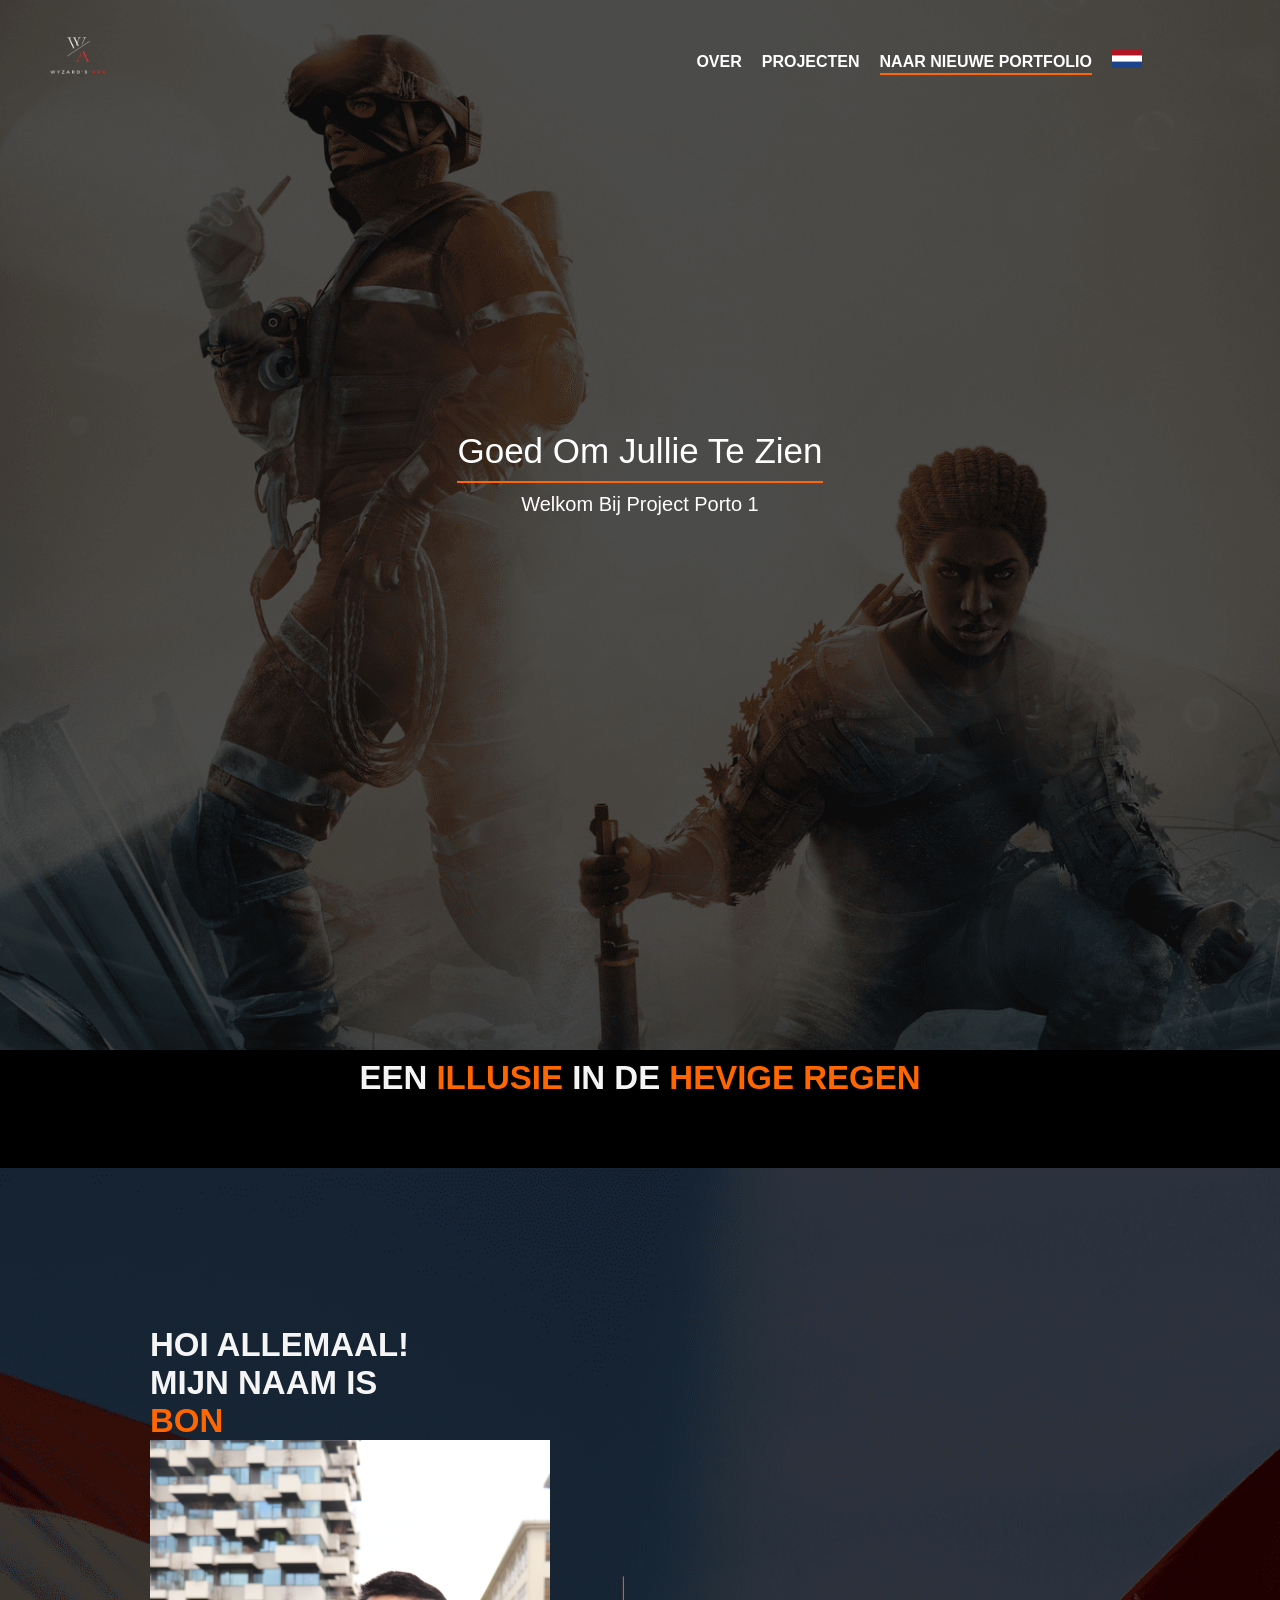
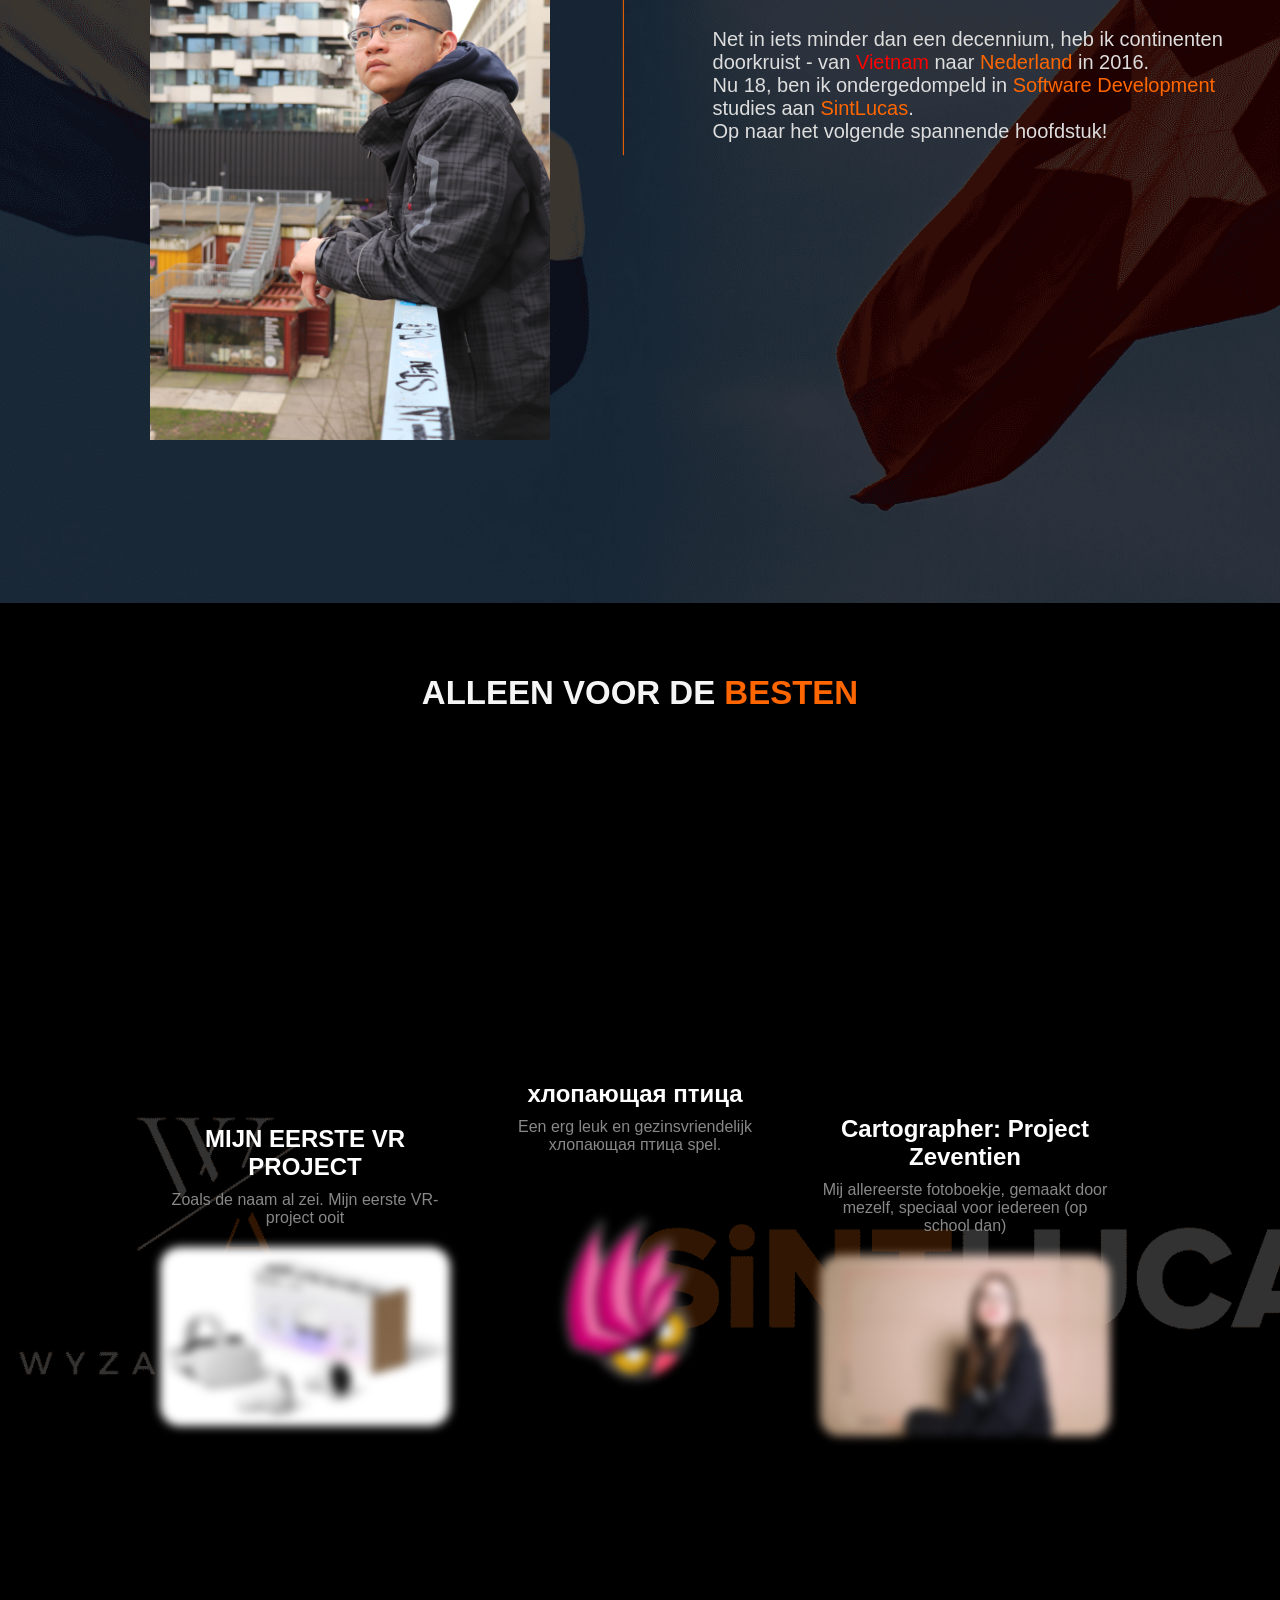
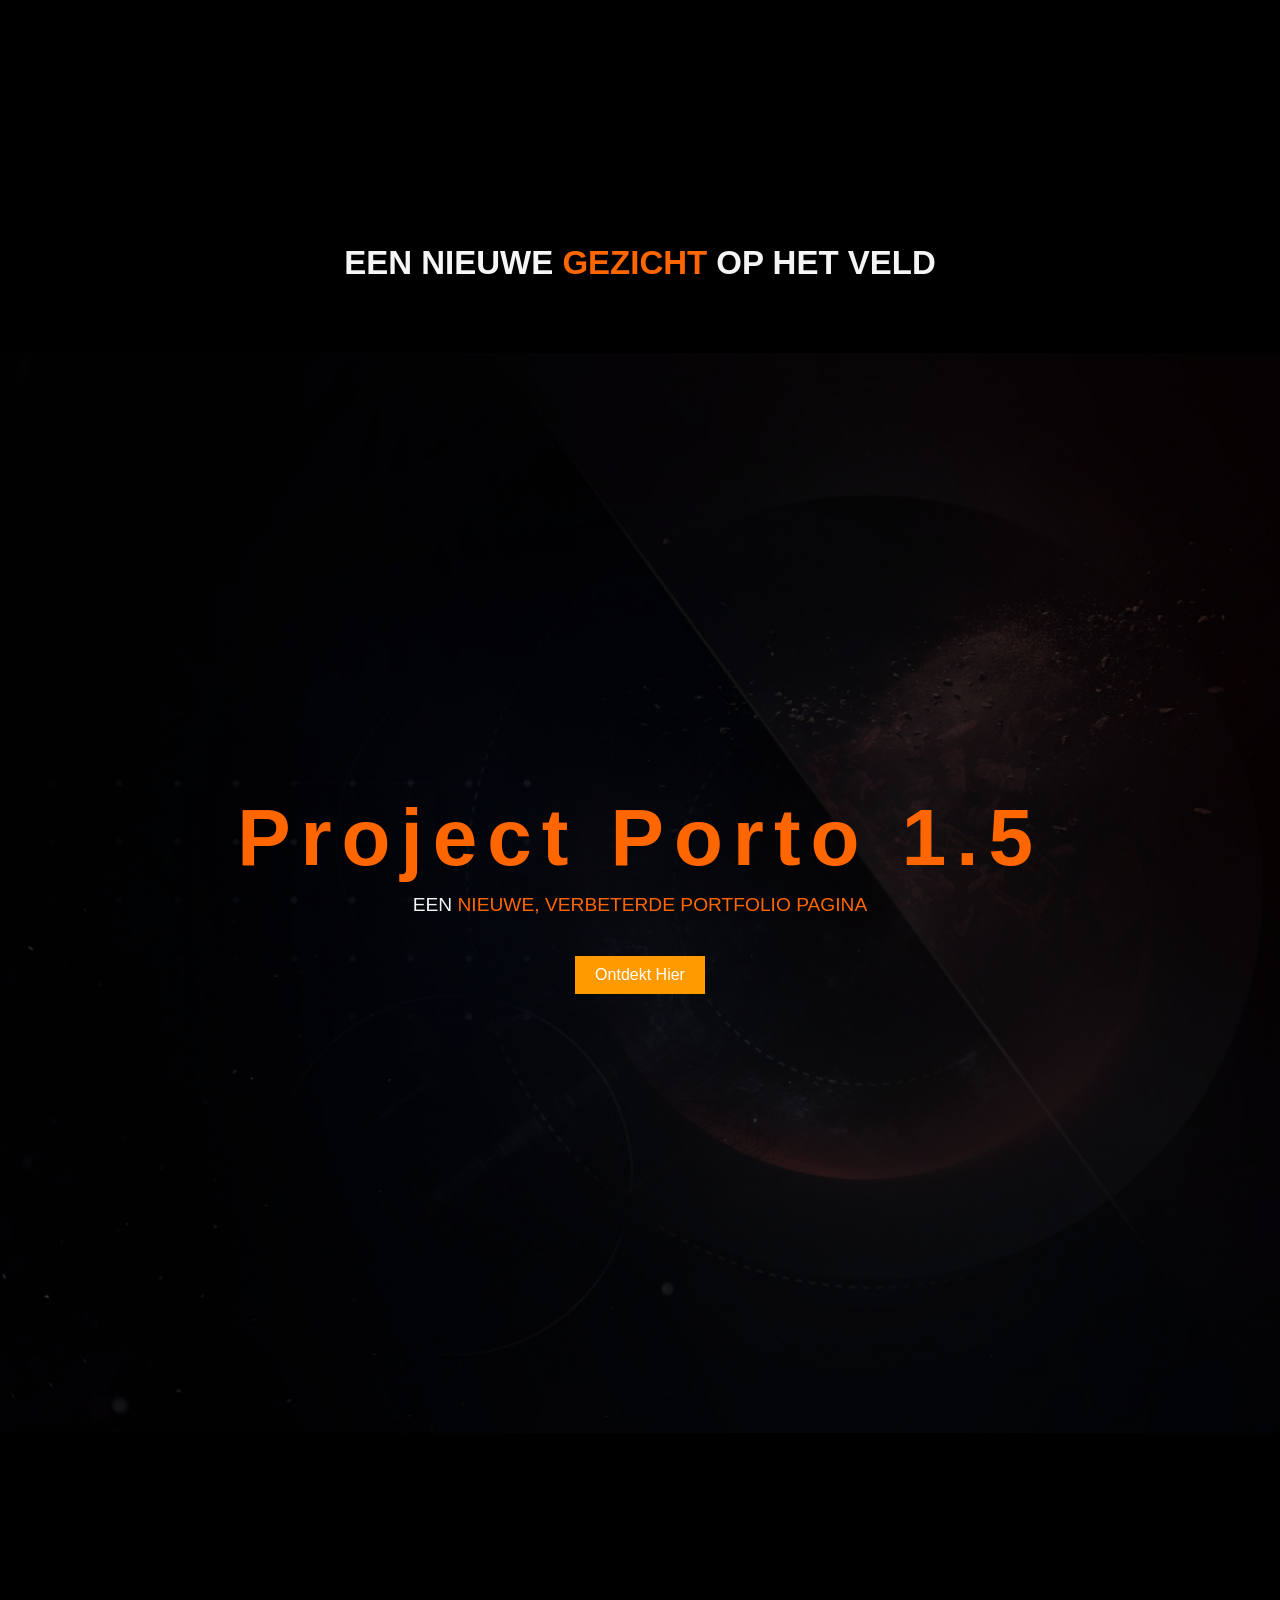
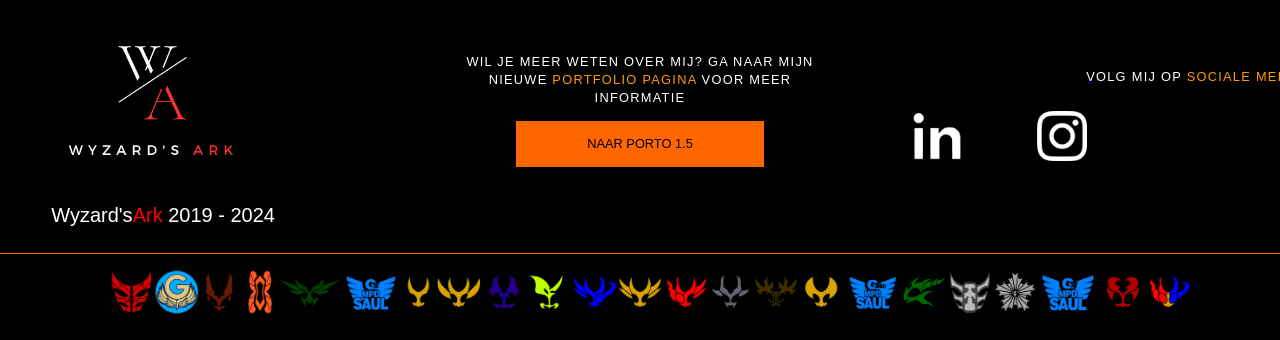
<file: DUTCH/indexNL.html>
<!DOCTYPE html>
<html lang="en">
<head>
    <meta name="viewport" content="width=device-width, initial-scale=1.0">
    <link rel="icon" type="image/x-icon" href="../Img/WA.jpg">
    <meta charset="UTF-8">
    <title>WyzardArk</title>
    <link rel="stylesheet" href="./CSS/styleNL.css">
</head>
<body class="background" onload="typeText()">

    <nav class="navbar">
        <div class="nav">
            <a href="./indexNL.html">
                <img src="../Img/WALogo-removebg-preview.png" class="brand-logo" alt="">
            </a>
            <div class="nav-items">
                <ul class="menu-bar">
                    <li><a href="#Aboutme">Over</a></li>
                    <li><a href="#project-highlight">Projecten</a></li>
                    <li><a href="https://wyzard12.github.io/NEDERLANDS/indexNL.html" class="contact-button">Naar nieuwe portfolio</a></li>
                </ul>

                <div class="language-selector" id="languageSelector">
                    <a href="#" class="language-link" id="nl-link">
                        <div class="flag-icon"></div>
                        <img src="../Img/vlag-nederland.png" alt="">
                    </a>
                    <div class="language-dropdown-content">
                        <a href="../index.html" id="uk-link">
                            <div class="flag-icon uk-flag"></div>
                            English
                        </a>
                        <a href="../VIETNAMESE/indexVN.html" id="vn-link">
                            <div class="flag-icon vn-flag"></div>
                            Tiếng Việt
                        </a>
                    </div>
                </div>

            </div>
        </div>
    </nav>
<!-- hero section -->
<header class="hero-section">
        <p class="sub-heading" style="color: white;" id="typing-text"></p>
</header>

<header class="explore" id="explore">
    <div class="explore-content">
        <h1>EEN <span>ILLUSIE</span> IN DE <span>HEVIGE REGEN</span></h1>
    </div>
</header>


<!-- Add the "fade-in" class to the elements you want to animate -->
    <section class="aboutMe" id="Aboutme">
        <div class="explore-me fade-in">
            <div>
                <h1>HOI ALLEMAAL! MIJN NAAM IS <span>BON</span></h1>
                <img class="myIMG" src="../Img/BonImageCompressed.jpg" alt="">
            </div>
            <div class="line"></div>
            <p><p>Net in iets minder dan een decennium, heb ik continenten doorkruist - van <span id="span-vietnam">Vietnam</span> naar <span>Nederland</span> in 2016. <br> Nu 18, ben ik ondergedompeld in <a id="sd-link" href="https://www.sintlucas.nl/opleiding/software-development/"><span>Software Development</span></a> studies aan <a id="sint-link" href="https://www.sintlucas.nl/"><span class="sint-span">SintLucas</span></a>. <br> Op naar het volgende spannende hoofdstuk!</p>
        </div>
    </section>


<header class="operation" id="operation">
    <div class="operation-content">
        <h1>ALLEEN VOOR DE <span>BESTEN</span></h1>
    </div>
</header>

<section class="projects" id="project-highlight">
    <div class="projects-content fade-in">
        <div class="project">
            <a class="project-links" href="https://www.behance.net/gallery/200778233/My-First-VR-Project?">
            <h2>MIJN EERSTE <span>VR</span> PROJECT</h2>
            <p>Zoals de naam al zei. Mijn eerste VR-project ooit</p>
            <img src="../Img/MetaQuest2.png" alt="Project 1" class="project-image">
            </a>
        </div>

        <div class="project">
            <a class="project-links" href="https://www.behance.net/gallery/182132895/Project-Rigidbirdy-(NL)">
            <h2><span>хлопающая птица</span></h2>
            <p>Een erg leuk en gezinsvriendelijk хлопающая птица spel.</p>
            <img src="../Img/BirdExaid-removebg-preview.png" alt="Project 2" class="project-image">
            </a>
        </div>

        <div class="project">
            <a class="links" href="https://www.behance.net/gallery/194941511/Cartographer-Project-Seventeen">
            <h2><span>Cartographer</span>: Project <span>Zeventien</span></h2>
            <p>Mij allereerste fotoboekje, gemaakt door mezelf, speciaal voor iedereen (op school dan)</p>
            <img src="../Img/Project 17 PNG FINALE28.jpg" alt="Project 3" class="project-image">
            </a>
        </div>

    </div>

</section>

<header class="mirage" id="mirage">
    <div class="mirage-content">
        <h1>EEN NIEUWE <span>GEZICHT</span> OP HET VELD</h1>
    </div>
</header>

    <section class="highlight">
        <div class="highlight-content">
            <h2 class="mirage-text"><span>Project Porto 1.5</span></h2>
            <p>EEN <span>NIEUWE, VERBETERDE PORTFOLIO PAGINA</span></p>
            <a href="https://wyzard12.github.io/NEDERLANDS/indexNL.html"><button class="btn">Ontdekt Hier</button></a>
        </div>
        <img class="SURF-wallpaper">
        <!--<video autoplay muted loop class="background-video" id="background-video">
            <source src="./Video/Day1SURFedited.mp4" type="video/mp4">
            Your browser does not support the video tag :(
        </video>-->
    </section>

<footer class="footer">
    <div class="footermainrow">
        <img class= "footer-logo" src="../Img/WALogo.png" alt="">
        <p class="footer-title">Wyzard's<span>Ark</span> 2019 - 2024</p>
    </div>

    <div class="contact-me">
        <div class="footercaps">Wil je meer weten over mij? Ga naar mijn nieuwe <span>portfolio pagina</span> voor meer informatie</div>
        <a href="https://wyzard12.github.io/NEDERLANDS/indexNL.html" download><button class="question-button">Naar Porto 1.5</button></a>

            <div class="social-media">Volg mij op <span>sociale media</span>
                <a class="instagram" href="https://www.instagram.com/f22_kaiju/" target="_blank">
                    <img src="../Img/instawhite.png" id="instagram" alt="">
                </a>

                <a href="https://www.linkedin.com/in/bon-cao-332283220/" target="_blank">
                    <img src="../Img/whiteLinkedin.png" id="linkedin" alt="">
                </a>
            </div>

    </div>

    <div class="footer-line">
        <div class="footer-cap">
            <img class="footer-banner" src="../Img/AgitoIcon_Compressed.png" alt="">
            <img class="phone-footer-banner" src="../Img/FourthFiveCropped.png" alt="">
        </div>
    </div>

</footer>

</body>
<script src="./JS/scriptNL.js"></script>
</html>
</file>
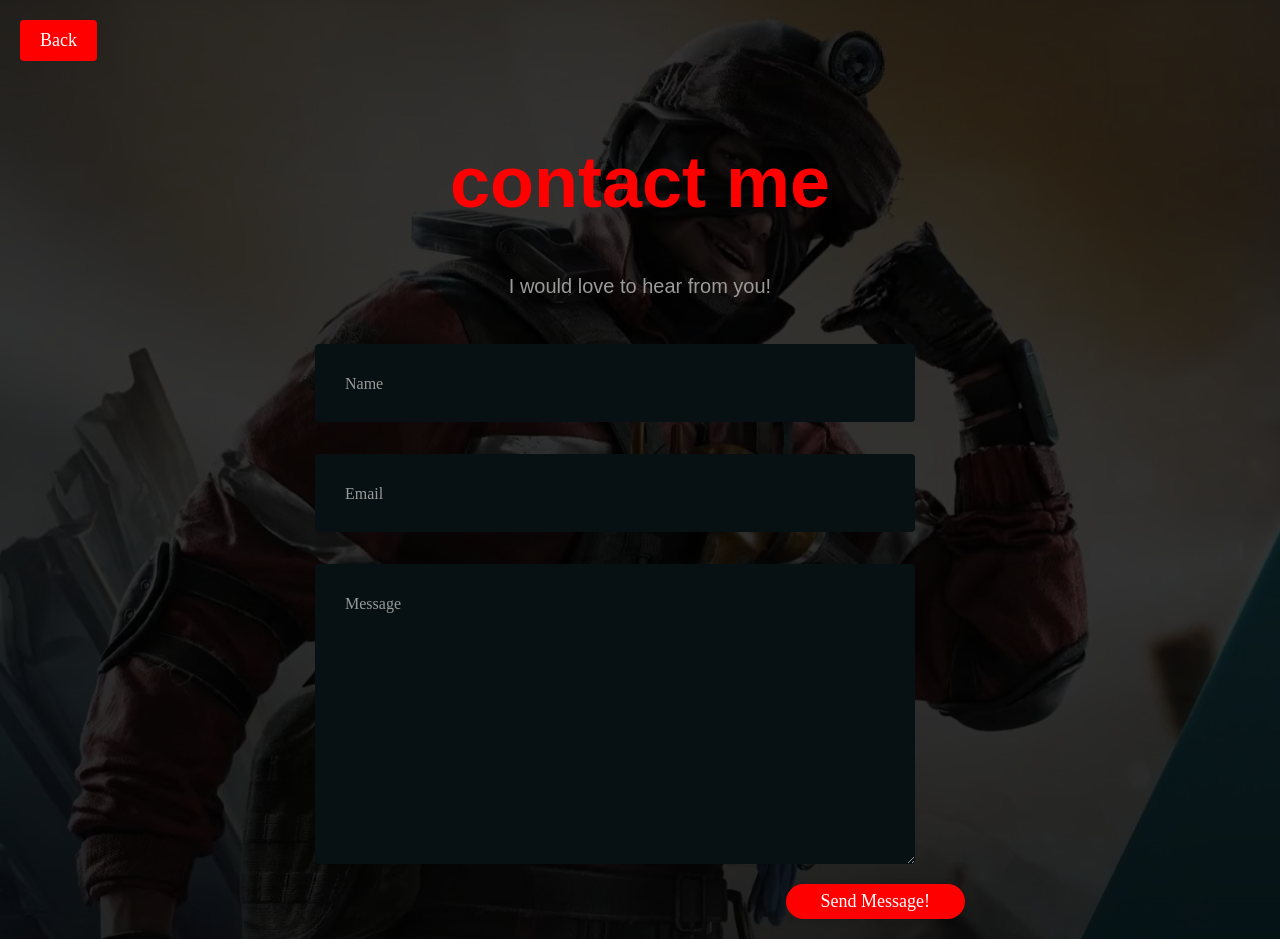
<file: ENGLISH/Contact.html>
<!DOCTYPE html>
<html lang="en">
<head>
    <link rel="icon" type="image/x-icon" href="../Img/WA.jpg">
    <meta charset="UTF-8">
    <meta name="viewport" content="width=device-width, initial-scale=1.0">
    <title>Contact</title>
    <link rel="stylesheet" href="../CSS/Contact.css">
</head>
<body>

<a href="../index.html" class="back-btn">Back</a>
<div class="container">
    <div class="row">
        <h1><span>contact me</span></h1>
    </div>
    <div class="row">
        <h4 style="text-align:center">I would love to hear from you!</h4>
    </div>
    <div class="row input-container">
        <div class="col-xs-12">
            <div class="styled-input wide">
                <input type="text" required />
                <label>Name</label>
            </div>
        </div>
        <div class="col-md-6 col-sm-12">
            <div class="styled-input">
                <input type="text" required />
                <label>Email</label>
            </div>
        </div>
        <div class="col-xs-12">
            <div class="styled-input wide">
                <textarea required></textarea>
                <label>Message</label>
            </div>
        </div>
        <div class="col-xs-12">
            <div class="btn-lrg submit-btn">Send Message!</div>
        </div>
    </div>
</div>
</body>
</html>
</file>
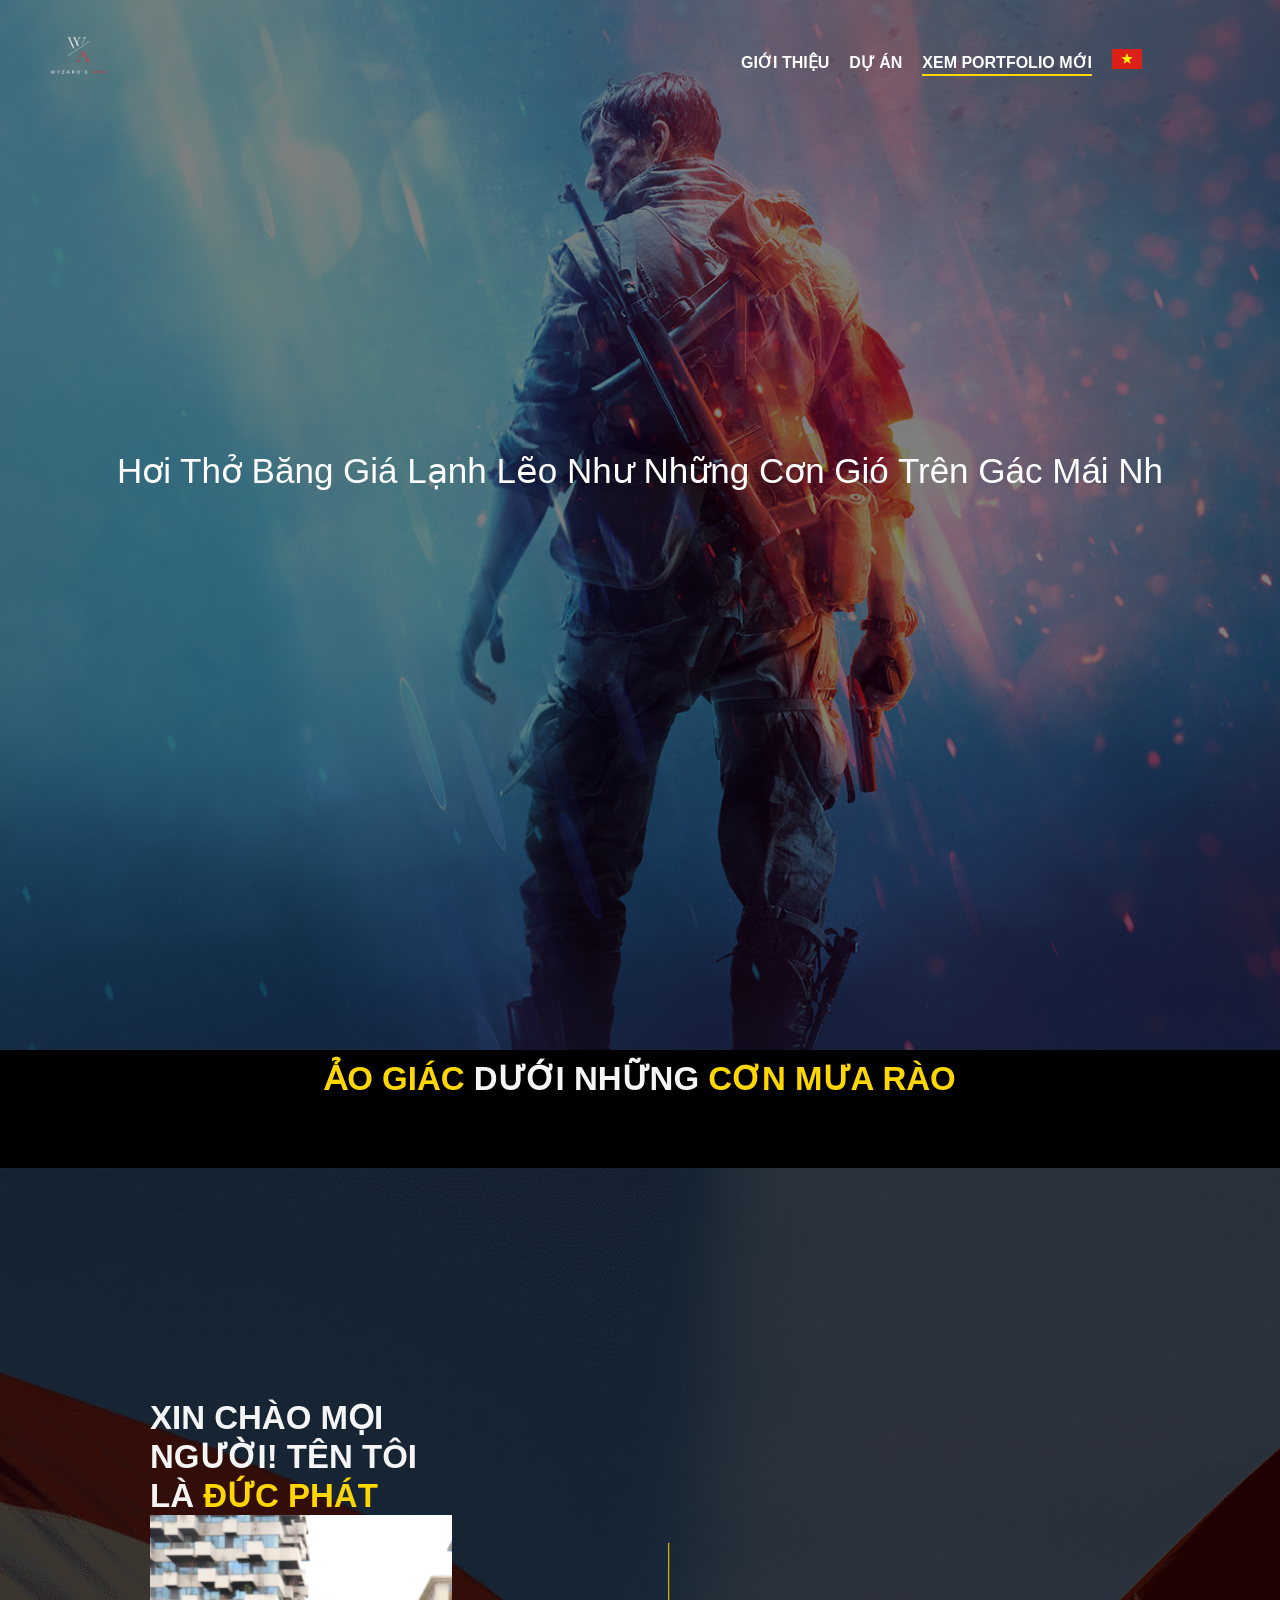
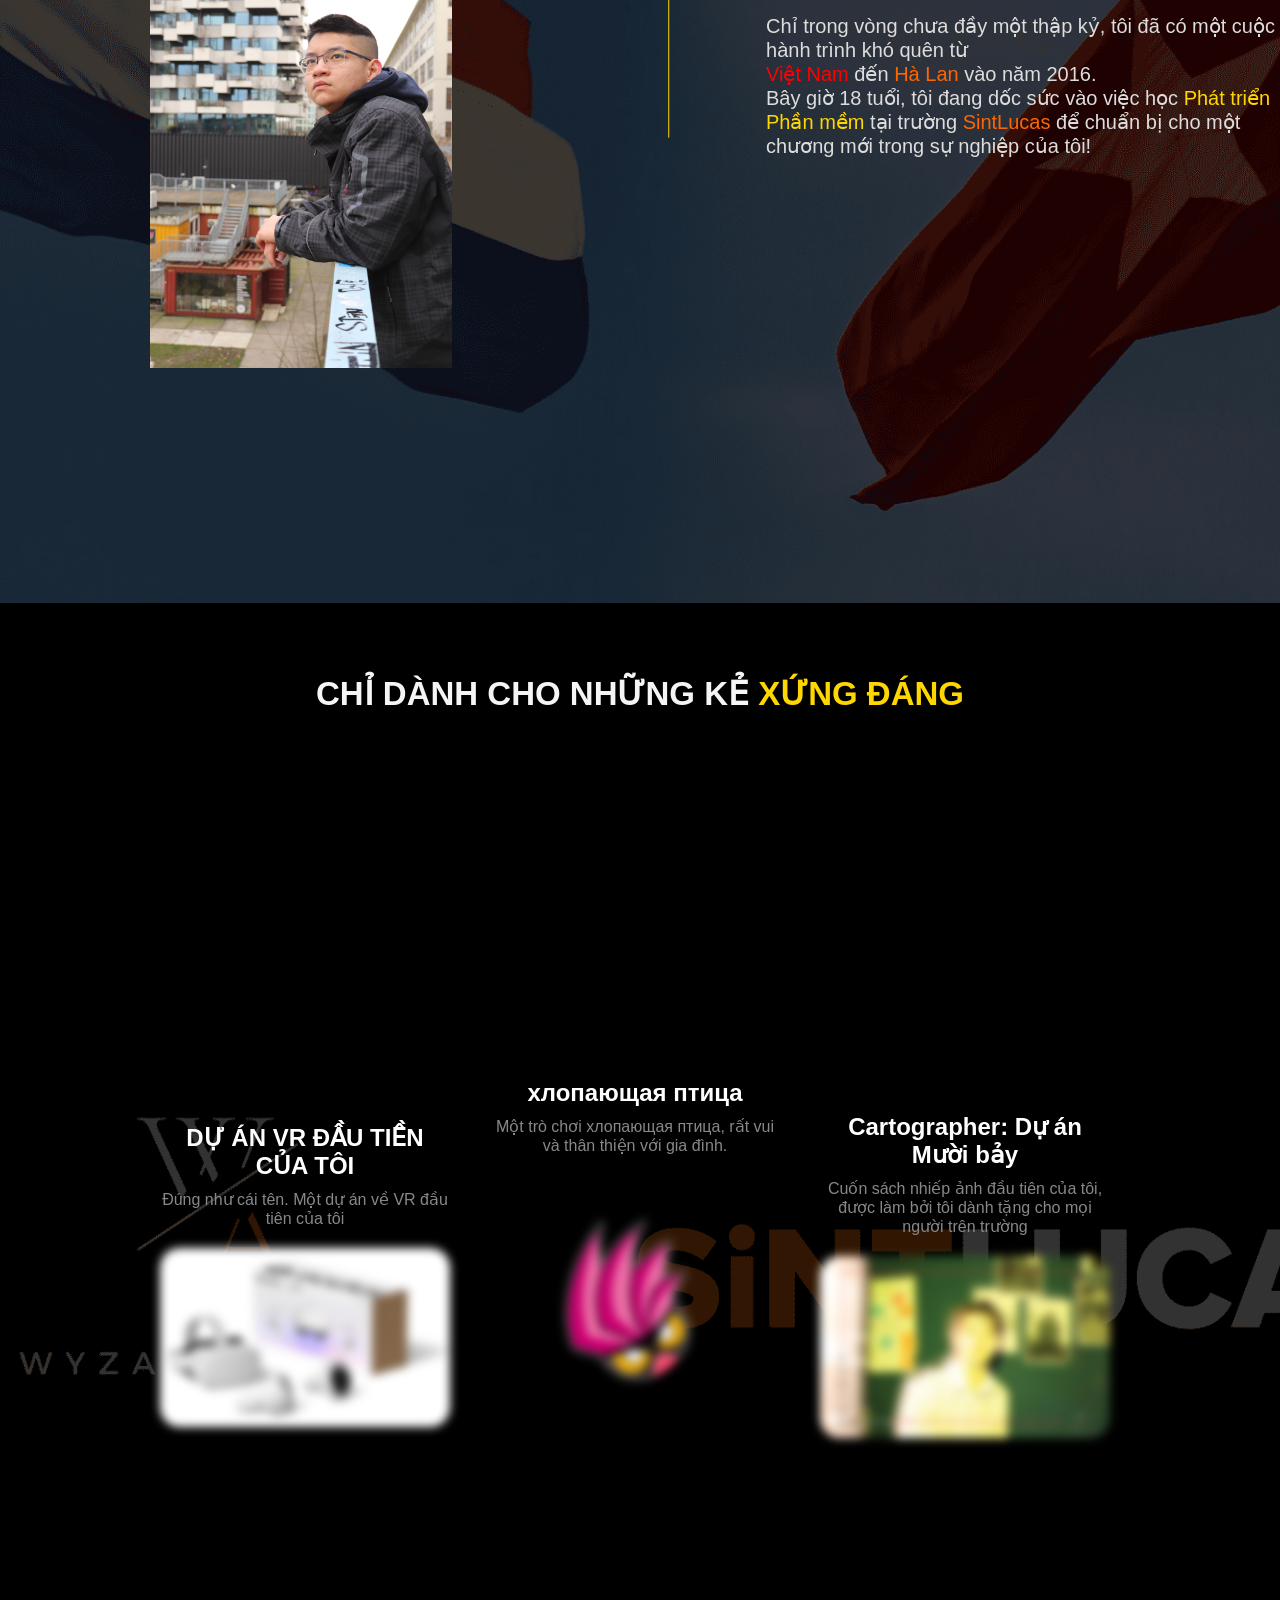
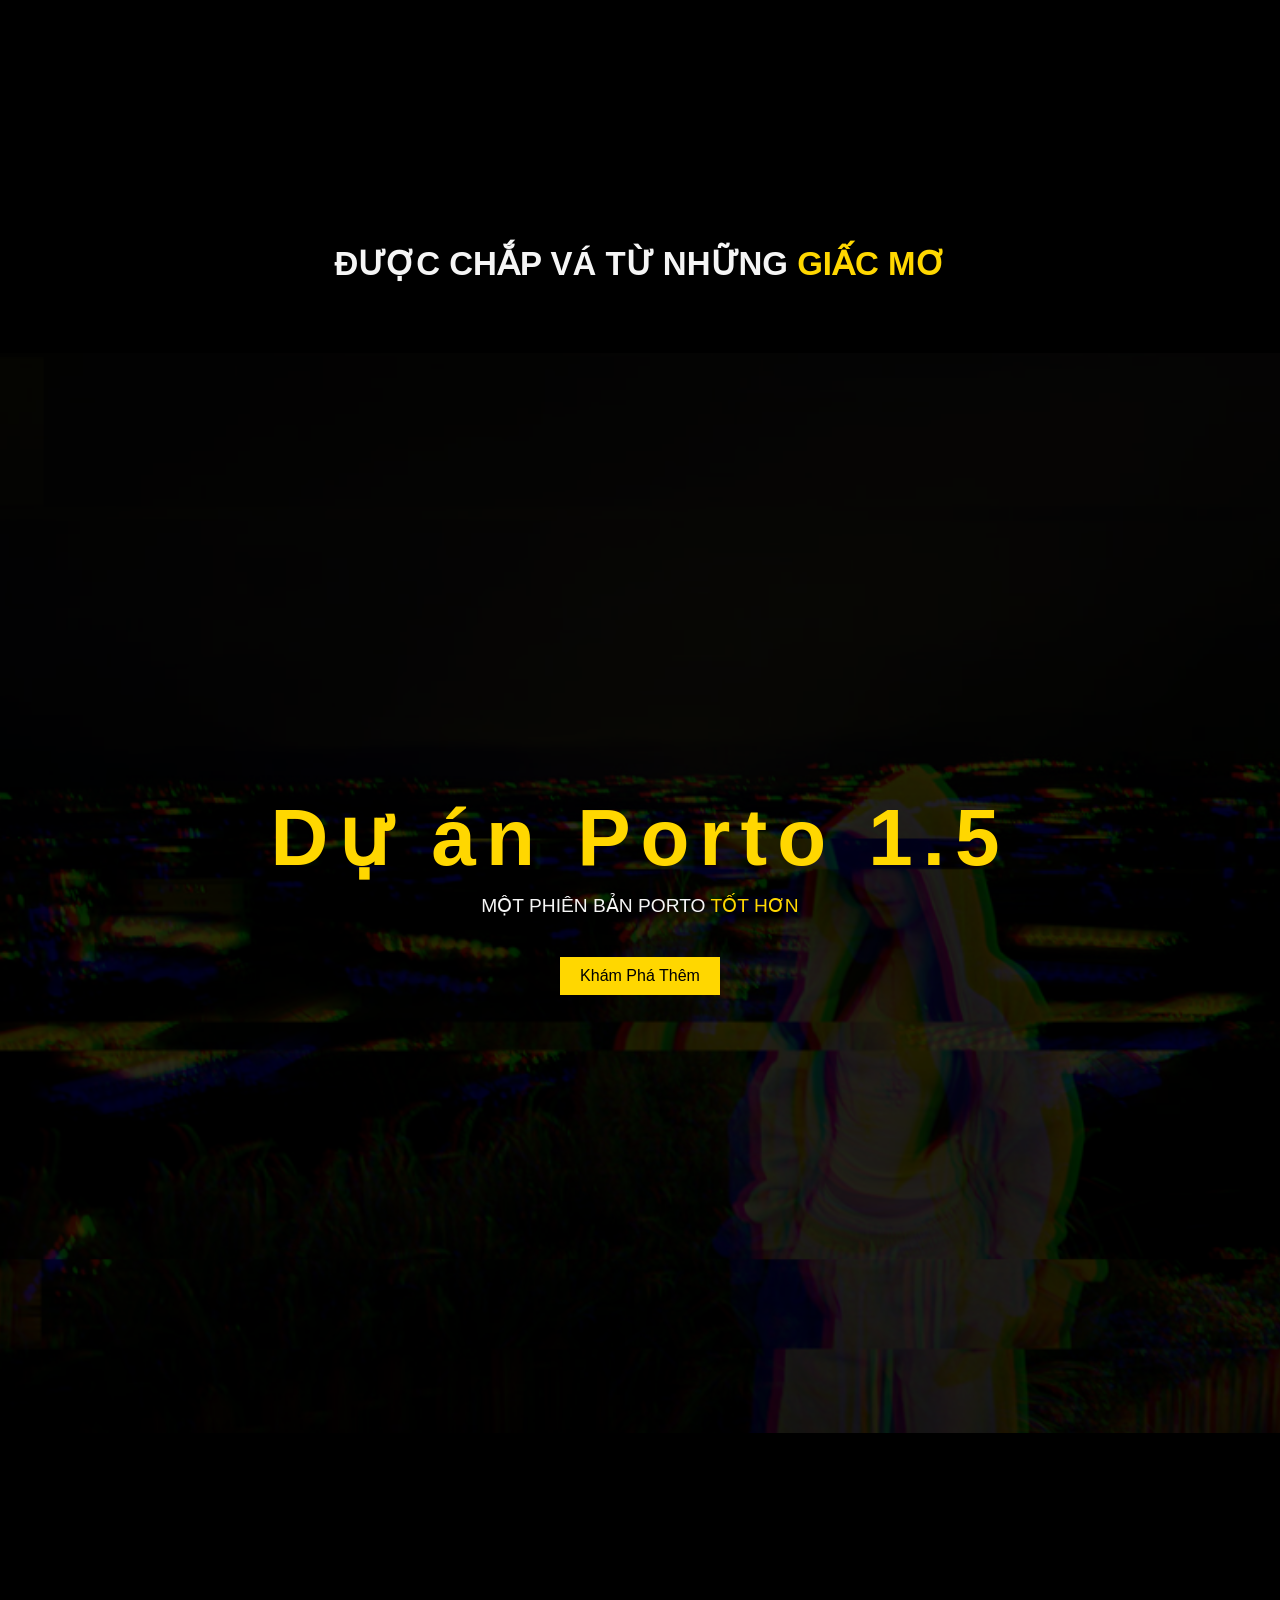
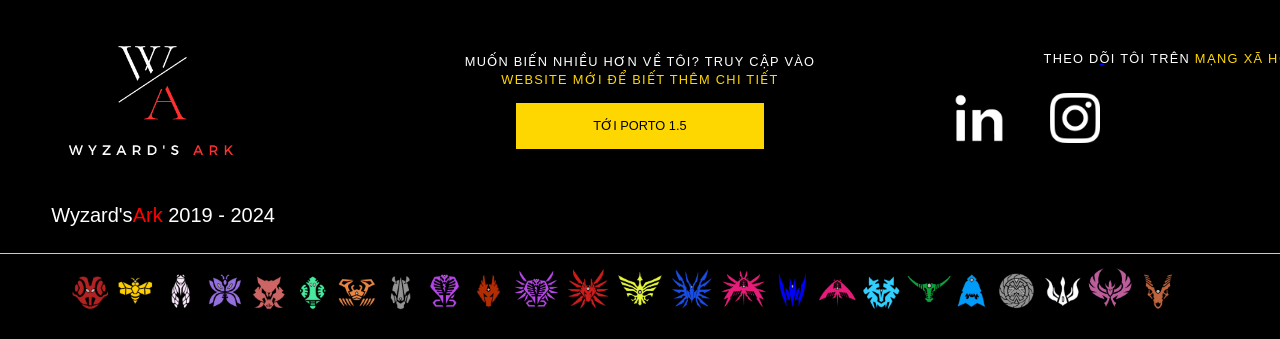
<file: VIETNAMESE/indexVN.html>
<!DOCTYPE html>
<html lang="en">
<head>
    <meta name="viewport" content="width=device-width, initial-scale=1.0">
    <link rel="icon" type="image/x-icon" href="../Img/WA.jpg">
    <meta charset="UTF-8">
    <title>WyzardArk</title>
    <link rel="stylesheet" href="./CSS/styleVN.css">
</head>
<body class="background" onload="typeText()">

    <nav class="navbar">
        <div class="nav">
            <a href="./indexVN.html">
                <img src="../Img/WALogo-removebg-preview.png" class="brand-logo" alt="">
            </a>
            <div class="nav-items">
                <ul class="menu-bar">
                    <li><a href="#Aboutme">Giới Thiệu</a></li>
                    <li><a href="#project-highlight">Dự Án</a></li>
                    <li><a href="https://wyzard12.github.io/VIETNAMESE/indexVIE.html" class="contact-button" target="_blank">Xem Portfolio Mới</a></li>
                </ul>

                <div class="language-selector" id="languageSelector">
                    <a href="#" class="language-link" id="vn-link">
                        <div class="flag-icon"></div>
                        <img src="../Img/Flag_of_Vietnam.svg.png" alt="">
                    </a>
                    <div class="language-dropdown-content">
                        <a href="../index.html" id="uk-link">
                            <div class="flag-icon uk-flag"></div>
                            English
                        </a>
                        <a href="../DUTCH/indexNL.html" id="nl-link">
                            <div class="flag-icon nl-flag"></div>
                            Nederlands
                        </a>
                    </div>
                </div>

            </div>
        </div>
    </nav>
<!-- hero section -->
<header class="hero-section">
        <p class="sub-heading" style="color: white;" id="typing-text"></p>
</header>

<header class="explore" id="explore">
    <div class="explore-content">
        <h1><span>ẢO GIÁC</span> DƯỚI NHỮNG <span>CƠN MƯA RÀO</span></h1>
    </div>
</header>


<!-- Add the "fade-in" class to the elements you want to animate -->
    <section class="aboutMe" id="Aboutme">
        <div class="explore-me fade-in">
            <div>
                <h1>XIN CHÀO MỌI NGƯỜI! TÊN TÔI LÀ <span>ĐỨC PHÁT</span></h1>
                <img class="myIMG" src="../Img/BonImageCompressed.jpg" alt="">
            </div>
            <div class="line"></div>
            <p><p>Chỉ trong vòng chưa đầy một thập kỷ, tôi đã có một cuộc hành trình khó quên từ <span id="span-vietnam"><br>Việt Nam</span> đến <span class="sint-span">Hà Lan</span> vào năm 2016. <br> Bây giờ 18 tuổi, tôi đang dốc sức vào việc học <a id="sd-link" href="https://www.sintlucas.nl/opleiding/software-development/"><span>Phát triển Phần mềm</span></a> tại trường <a id="sint-link" href="https://www.sintlucas.nl/"><span class="sint-span">SintLucas</span></a> để chuẩn bị cho một chương mới trong sự nghiệp của tôi!</p>
        </div>
    </section>


<header class="operation" id="operation">
    <div class="operation-content">
        <h1>CHỈ DÀNH CHO NHỮNG KẺ <span>XỨNG ĐÁNG</span></h1>
    </div>
</header>

<section class="projects" id="project-highlight">
    <div class="projects-content fade-in">
        <div class="project">
            <a class="project-links" href="https://www.behance.net/gallery/200778233/My-First-VR-Project?">
            <h2>DỰ ÁN <span>VR</span> ĐẦU TIỀN CỦA TÔI</h2>
            <p>Đúng như cái tên. Một dự án về VR đầu tiên của tôi</p>
            <img src="../Img/MetaQuest2.png" alt="Project 1" class="project-image">
            </a>
        </div>

        <div class="project">
            <a class="project-links" href="https://www.behance.net/gallery/182132895/Project-Rigidbirdy-(NL)">
            <h2><span>хлопающая птица</span></h2>
            <p>Một trò chơi хлопающая птица, rất vui và thân thiện với gia đình.</p>
            <img src="../Img/BirdExaid-removebg-preview.png" alt="Project 2" class="project-image">
            </a>
        </div>

        <div class="project">
            <a class="links" href="https://www.behance.net/gallery/194941511/Cartographer-Project-Seventeen">
            <h2><span>Cartographer</span>: Dự án <span>Mười bảy</span></h2>
            <p>Cuốn sách nhiếp ảnh đầu tiên của tôi, được làm bởi tôi dành tặng cho mọi người trên trường</p>
            <img src="../Img/Project 17 PNG FINALE.jpg" alt="Project 3" class="project-image">
            </a>
        </div>

    </div>

</section>

<header class="mirage" id="mirage">
    <div class="mirage-content">
        <h1>ĐƯỢC CHẮP VÁ TỪ NHỮNG <span>GIẤC MƠ</span></h1>
    </div>
</header>

    <section class="highlight">
        <div class="highlight-content">
            <h2 class="mirage-text"><span>Dự án Porto 1.5</span></h2>
            <p>MỘT PHIÊN BẢN PORTO <span>TỐT HƠN</span></p>
            <a href="https://wyzard12.github.io/VIETNAMESE/indexVIE.html"><button class="btn">Khám Phá Thêm</button></a>
        </div>
        <img class="SURF-wallpaper">
        <!--<video autoplay muted loop class="background-video" id="background-video">
            <source src="./Video/Day1SURFedited.mp4" type="video/mp4">
            Your browser does not support the video tag :(
        </video>-->
    </section>

<footer class="footer">
    <div class="footermainrow">
        <img class= "footer-logo" src="../Img/WALogo.png" alt="">
        <p class="footer-title">Wyzard's<span>Ark</span> 2019 - 2024</p>
    </div>

    <div class="contact-me">
        <div class="footercaps">Muốn biến nhiều hơn về tôi? truy cập vào <span>website mới để biết thêm chi tiết</span></div>
        <a href="https://wyzard12.github.io/VIETNAMESE/indexVIE.html" download><button class="question-button">Tới Porto 1.5</button></a>

        <div class="social-media"> Theo dõi tôi trên <span>mạng xã hội</span>
                <a class="instagram" href="https://www.instagram.com/koreaanse_bladman/" target="_blank" >
                    <img src="../Img/instawhite.png" id="instagram" alt="">
                </a>

                <a href="https://www.linkedin.com/in/bon-cao-332283220/" target="_blank" >
                    <img src="../Img/whiteLinkedin.png" id="linkedin" alt="">
                </a>
            </div>

    </div>

    <div class="footer-line">
        <div class="footer-cap">
            <img class="footer-banner" src="../Img/RyukiBannerCropped.png" alt="">
            <img class="phone-footer-banner" src="../Img/FiveFiveCropped.png" alt="">
        </div>
    </div>

</footer>

</body>
<script src="./JS/scriptVN.js"></script>
</html>
</file>
<file: DUTCH/CSS/styleNL.css>
body, html {
    background-color: black;
    padding: 0;
    margin: 0;
    scrollbar-width: thin;
    scrollbar-color: #ff6600 transparent;
    font-family: 'roboto', sans-serif;
}

body::-webkit-scrollbar {
    width: 8px;
}
body::-webkit-scrollbar-track {
    background: transparent;
}

body::-webkit-scrollbar-thumb {
    background-color: transparent;
    border-radius: 6px;
}

body::-webkit-scrollbar-thumb:hover {
    background-color: transparent;
}

*{
    margin: 0;
    padding: 0;
    box-sizing: border-box;
    font-family: 'roboto', sans-serif;
}

.background {
    height: 1050px;
    background-image: url('../../Img/SteelWaveDarkBG_compressed.png');
    background-position: center;
    background-size: cover;
}

.container {
    display: grid;
    grid-template-columns: repeat(2, 1fr);
    grid-gap: 20px;
    grid-template-areas:
        "header header"
        "explore explore"
        "aboutMe operation"
        "projects mirage"
        "highlight highlight"
        "footer footer";
}

.header {
    grid-area: header;
}

.explore {
    grid-area: explore;
}

.aboutMe {
    grid-area: aboutMe;
}

.operation {
    grid-area: operation;
}

.projects {
    grid-area: projects;
}

.mirage {
    grid-area: mirage;
}

.highlight {
    grid-area: highlight;
}

.footer {
    grid-area: footer;
}


.navbar {
    position: sticky;
    top: 0;
    left: 0;
    width: 100%;
    z-index: 9;
}

.nav {
    padding: 10px 10vw;
    display: flex;
    justify-content: space-between;
    position: sticky;
    top: 0;
    z-index: 0;
}

.menu-bar {
    list-style: none;
    display: flex;
    margin: 0;
    padding: 0;
}

.menu-bar li {
    margin-right: 20px;
}

.menu-bar a {
    text-decoration: none;
    color: #fff;
    font-weight: bold;
    font-size: 16px;
    text-transform: uppercase;
    transition: color 0.3s;
}

.menu-bar a:hover {
    color: #BFBDC1;
}

.contact-button {
    color: #ff6600;
    border-bottom: 2px solid #ff6600;
    padding-bottom: 3px;
}

.brand-logo {
    height: 100px;
    margin-left: -100px;
}

.nav-items {
    display: flex;
    align-items: center;
}

.nav-items a img{
    width: 30px;
}

/* Style the language selector container */
.language-selector {
    position: relative;
    display: inline-block;
}

/* Style the language link (Union Jack flag) */
.language-link {
    display: block;
    text-decoration: none;
    color: #333; /* Text color */
    transition: background-color 0.3s; /* Smooth hover effect */
}

/* Style the flag icon (you can adjust the dimensions as needed) */
.flag-icon {
    width: 30px; /* Adjust the width as needed */
    height: auto;
    margin-right: 10px; /* Add some spacing between flag and text */
    margin-top: -3px;
}

/* Style the dropdown content (initially hidden) */
.language-dropdown-content {
    display: none;
    position: absolute;
    background-color: #EEE4E1; /* Background color of the dropdown */
    min-width: 160px; /* Adjust the width as needed */
    box-shadow: 0 8px 16px 0 rgba(0, 0, 0, 0.2); /* Add a shadow */
    z-index: 1;
    overflow: hidden;
    transition: max-height 0.5s ease-in-out; /* Smooth animation */
}

/* Style the individual language options (href links) */
.language-dropdown-content a {
    display: flex;
    align-items: center;
    text-decoration: none;
    color: #333; /* Text color */
    padding: 12px 18px;
    transition: background-color 0.3s; /* Smooth hover effect */
}

/* Change the background color on hover */
.language-dropdown-content a:hover {
    background-color: #BFBDC1; /* Hover background color */
}

/* Show the dropdown content when the language link is hovered */
.language-selector:hover .language-dropdown-content {
    display: block;
    max-height: 200px; /* Adjust the maximum height as needed */
}

/* Define flag icons for each language */
.de-flag {
    background-image: url("../../Img/Germanyflag.png");
    height: 20px;
    background-size: cover;
}


.nl-flag {
    background-image: url('../../Img/vlag-nederland.png');
    height: 20px;
    background-size: cover;
}

.uk-flag {
    background-image: url("../../Img/Union_Jack.png");
    height: 15px;
    background-size: cover;
}

.fi-flag {
    background-image: url("../../Img/Flag_of_Finland.svg.png");
    height: 20px;
    background-size: cover;
}

.es-flag {
    background-image: url("../../Img/Bandera_de_España.svg.png");
    height: 20px;
    background-size: cover;
}


.vn-flag {
    background-image: url('../../Img/Flag_of_Vietnam.svg.png');
    height: 20px;
    background-size: cover;
}

.links-container{
    width: 100%;
    display: flex;
    padding: 10px 10vw;
    justify-content: center;
    list-style: none;
    border-top: 1px solid #d1d1d1;
}

.link{
    text-transform: capitalize;
    padding: 0 10px;
    margin: 0 5px;
    text-decoration: none;
    color: #383838;
    opacity: 0.5;
    transition: .5s;
}

.link:hover{
    opacity: 1;
}

.hero-section{
    width: 100%;
    height: 96vh;
    background-size: cover;
    display: flex;
    justify-content: center;
    align-items: center;
}


.hero-section .logo{
    height: 150px;
    display: block;
    margin: auto;
}

.hero-section .sub-heading{
    /*margin-top: 10px;*/
    text-align: center;
    color: #fff;
    text-transform: capitalize;
    font-size: 35px;
    font-weight: 300;
    height: 210px;
}

.content {
    position: absolute;
    color: white;

}

#down-arrow {
    width: 50px; /* Adjust the width as needed */
    height: auto; /* Automatically adjust height */
    animation: fadeIn 1s ease forwards;
}


@keyframes moveUp {
    from {
      transform: translateY(0);
    }
    to {
      transform: translateY(-20px);
    }
  }

  @keyframes drawLine {
    from {
      width: 0;
    }
    to {
      width: 100%;
    }
  }

  @keyframes fadeIn {
    from {
      opacity: 0;
    }
    to {
      opacity: 1;
    }
  }
  @keyframes imgfade {
    from {
      opacity: 0;
    }
    to {
      opacity: 1;
    }
  }

  .move-up {
    animation: moveUp 0.5s ease forwards;
  }

  .draw-line {
    display: block;
    width: 0;
    overflow: hidden;
    white-space: nowrap;
    animation: drawLine 0.5s ease forwards;
    height: 2px;
    margin: 10px 0;
    background-color: #ff6600;
  }

  .fade-in {
    display: block;
    opacity: 0;
    animation: fadeIn 1s ease forwards;
    animation-delay: 0.5s;
    font-size: 20px; /* Adjust the font size as needed */
  }
  .imgfade{
    display: block;
    opacity: 0;
    animation: fadeIn 2s ease forwards;
    animation-delay: 1s;
    margin-left: 45%;
  }

.sub-heading {
    text-align: center;
    color: #fff;
    text-transform: capitalize;
    font-size: 35px;
    font-weight: 300;
}

span {
    color: #ff6600;
}

.explore {
    width: 100%;
    height: 20vh;
    background-image: url('../../Img/HeavyDarkrain.png');
    background-position: center;
    background-size: cover;
    background-attachment: fixed; /* This enables the parallax effect */
    display: flex;
    align-items: center;
    justify-content: center;
    text-align: center;
}

.explore-content {
    width: 100%;
    max-width: 900px; /* Adjust as needed */
    padding: 150px 20px;
    color: whitesmoke;
}

.explore-content h1 {
    font-size: 165%;
}
.explore-content .line {
    margin-bottom: 50px;
}
.explore-content p {
    color: rgb(221, 221, 221);
}


.aboutMe {
    width: 100%;
    height: 115vh;
    background-image: url(../../Img/vietnamxdutchflipped.png);
    background-position: center;
    background-size: cover;
    background-repeat: no-repeat;
    display: flex;
    align-items: center;
}

.friends {
    font-size: 10px;
}

.explore-me {
    margin: 0 auto;
    color: whitesmoke;
    display: flex;
    align-items: center;
}

.image-credit p {
    font-size: 20px;
}

.explore-me h1 {
    font-size: 165%;
    display: block;
    margin-right: 0;
    margin-left: 150px;
}

.myIMG {
    width: 100%;
    margin-left: 150px;
    max-width: 400px;
    height: auto;
}


.explore-me .line {
    margin-bottom: 50px;
    margin-left: 100px;
}

.explore-me p {
    color: rgb(221, 221, 221);
    padding-left: 0;
    font-size: 20px;
}


#photo-credit {
    font-size: 15px;
    margin-left: 160px;
}

#credit-link {
    text-decoration: none;
    color: white;
}

#sd-link, #sint-link {
    text-decoration: none;
    color: white;
}

.sint-span {
    color: #ff6600;
}

#span-vietnam {
    color: red;
}

.line {
    width: 300px;
    height: 1px;
    background: #ff6600;
    margin: 10px auto;
    border-radius: 5px;
    transform: rotate(90deg);
}

.operation {
    width: 100%;
    height: 20vh;
    background-image: url('../../Img/winningSledge_compressed.png');
    background-position: center;
    background-size: cover;
    background-attachment: fixed; /* This enables the parallax effect */
    display: flex;
    align-items: center;
    justify-content: center;
    text-align: center;
}

.operation-content {
    width: 100%;
    max-width: 800px; /* Adjust as needed */
    padding: 150px 20px;
    color: whitesmoke;
}

.operation-content h1 {
    font-size: 165%;
}

.operation-content p {
    color: rgb(221, 221, 221);
}
.operation-content .ctn {
    margin-top: 40px;
}

.projects {
    width: 100%;
    height: 110vh;
    background-image: url(../../Img/SintxWy.png);
    background-position: center;
    background-size: cover;
    background-repeat: no-repeat;
    display: flex;
    align-items: center;
}

.projects-content {
    max-width: 1000px;
    margin: 0 auto;
    color: whitesmoke;
    display: flex;
    align-items: center;
}

.projects-content h1 {
    font-size: 165%;
    padding-bottom: 40px;
    padding-left: 103px;
}

.project {
    width: 33%;
    padding: 20px;
    box-sizing: border-box;
    text-align: center;
}

.project h2 {
    font-size: 24px;
    margin-bottom: 10px;
}

.project p {
    font-size: 16px;
    color: #888;
    margin-bottom: 20px;
}

.project-image {
    max-width: 100%;
    height: auto;
    border-radius: 20px;
    filter: blur(5px);
    transition: filter 0.3s ease;
}

.project-image:hover {
    filter: none;
}

.project-links {
    text-decoration: none;
    color: white;
}


.project h2 span {
    color: white;
    transition: color 0.6s ease;
}

.project:hover h2 span {
    color: #ff6600;
}

.highlight {
    position: relative;
    width: 100%;
    height: 120vh;
    display: flex;
    align-items: center;
    justify-content: center;
    color: whitesmoke;
    text-align: center;
    overflow: hidden;
}

.highlight-content {
    z-index: 1;
}

.highlight-content h2 {
    font-size: 5em;
    margin-bottom: 10px;
}

.highlight-content p {
    font-size: 1.2em;
    margin-bottom: 30px;
}


.btn {
    display: inline-block;
    margin-top: 10px;
    padding: 10px 20px;
    font-size: 1em;
    color: white;
    background-color: #FF9B00;
    text-decoration: none;
    border: none;
    transition: background-color 0.3s;
}

.btn:hover {
    background-color: orangered;
}

/*.background-video {
    position: absolute;
    top: 50%;
    left: 50%;
    min-width: 100%;
    min-height: 100%;
    width: auto;
    height: auto;
    transform: translate(-50%, -50%);
    z-index: 0;
    opacity: 0.4;
}*/

.SURF-wallpaper {
    position: absolute;
    background-image: url(../../Img/darkVoidEdge.png);
    min-width: 101%;
    min-height: 101%;
    background-size: cover;
    background-repeat: no-repeat;
    display: flex;
    align-items: center;
}

.mirage-text {
    letter-spacing: 10px;
}


.links {
    text-decoration: none;
    color: white;
}

.mirage {
    width: 100%;
    height: 20vh;
    background-image: url('../../Img/Kara1Dark.png');
    background-position: center;
    background-size: cover;
    background-attachment: fixed; /* This enables the parallax effect */
    display: flex;
    align-items: center;
    justify-content: center;
    text-align: center;
}

.mirage-content {
    width: 100%;
    max-width: 1000px; /* Adjust as needed */
    padding: 150px 20px;
    color: whitesmoke;
}

.mirage-content h1 {
    font-size: 165%;
}

.mirage-content p {
    color: rgb(221, 221, 221);
}

.footer {
    flex-direction: column;
    padding-top: 80px;
    padding-bottom: 10px;
    display: flex;
    overflow: hidden;
}

.footermainrow {
    width: 100%;
    min-height: 100px;
    padding: 4vw 4vw 2vw;
    margin: 0;
    background-color: black;
    color: white;
    font-size: 20px;
}

.footer-title {
    margin-top: -60px;
    text-align: left;
}

.footer-logo{
    display: flex;
    width: 300px;
    height: auto;
    margin-left: -50px;
}

.footer span, .contact-block span {
    color: red;
}

.contact-me span {
    color: #FF9B00 ;
}

.contact-me {
    flex: none;
    color: white;
    padding-left: 0;
    text-align: center;
}

.footercaps {
    max-width: 30vw;
    letter-spacing: 0.1vw;
    text-transform: uppercase;
    margin-bottom: 1vw;
    font-size: 1vw;
    line-height: 1.4vw;
    margin-left: 35%;
    padding-bottom: 1px;
    margin-top: -200px;
}

.question-button {
    width: 250px;
    height: auto;
    text-transform: uppercase;
    background-color: #ff6600;
    border: 1px solid;
    border-radius: 0;
    margin-bottom: 0;
    padding: 1em 15px;
    font-size: 1vw;
    line-height: 1.6em;
    transition: 0.5s;
}

.question-button:hover {
    background-color: white;
    color: red;
}


.social-media {
    margin-left: 60%;
    margin-top: -100px;
    letter-spacing: 0.1vw;
    text-transform: uppercase;
    font-size: 1vw;
    line-height: 1.4vw;
}

#instagram {
    width: 50px;
    height: auto;
    margin-bottom: -80px;
    margin-left: -270px;
}

#linkedin {
    width: 50px;
    height: auto;
    margin-bottom: -80px;
    margin-left: -180px;
}


.footer-line {
    border-top: 1px solid #ff6600;
}

.footer-cap-content {
    color: white;
    text-align: center;
    margin-top: 15px;
}

.footer-banner {
    width: 1200px;
    display: block;
    margin-left: auto;
    margin-right: auto;
    height: auto;
}

.phone-footer-banner {
    display: none;
}

.footer-cap-content span {
    color: #ff6600;
}

/* Example of a media query for screens smaller than 800px */
@media screen and (max-width: 800px) {
    /* Adjustments to Navigation Bar Styles */

    .background {
        background-image: url("../../Img/UnityDark.png");
    }
    .menu-bar {
        width: 100%; /* Make sure it takes up the full width */
        box-sizing: border-box; /* Include padding and border in element's total width and height */
        overflow: hidden; /* Prevent content from overflowing */
        position: relative; /* Position relative for absolute positioning of child elements */
        text-align: center;
        align-items: center;
        margin-left: 25px;
    }

    .contact-button {
        display: none;
    }

    .language-selector {
        float: right; /* Float to the right */
    }

    .nav-items {
        display: flex; /* Make the items display in a row */
        justify-content: center; /* Center the items horizontally */
        list-style-type: none; /* Remove bullet points from the list */
        padding: 0px; /* Remove default padding */
    }

    .brand-logo {
        width: 80px;
        height: auto;
        display: flex;
        margin-left: auto;
        background-image: url("../../Img/WALogo-removebg-preview.png");
        margin-bottom: -2px;
    }

    .nav {
        margin-left: -24px;
        display: flex;
    }

    .nav-item {
        margin: 0 10px; /* Add some space between the items */
    }

    .nav-items a img {
        width: 30px;
        margin-left: -15px;
    }

    .language-dropdown-content {
        position: absolute;
        top: 140%;
        right: 0;
        left: auto;
        overflow: hidden;
        transition: max-height 0.3s ease;
        background-color: #F3FCF0;
        box-sizing: border-box;
    }

    .Ass {
        background-color: red;
    }

    .Assh1 {
        color: black;
    }

    .hero-section .sub-heading {
        text-align: center;
        text-transform: capitalize;
        font-size: 28px;
        font-weight: 200;
        height: 150px;
        padding: 0 40px;
    }

    .aboutMe {
        height: auto;
        background-image: url("../../Img/darkfaiz.png");
    }

    .explore-me {
        flex-direction: column;
        align-items: center;
        text-align: center;
        padding: 20px;
    }

    .explore {
        background-image: url("../../Img/DutchVietDarkPhone.png");
    }

    .explore-me h1,
    .explore-me p {
        text-align: center;
        margin: 10px 0;
    }

    .myIMG {
        width: 80%;
        margin-left: 10px;
        max-width: 300px;
        height: auto;
    }

    #photo-credit,
    #credit-link,
    #sd-link {
        margin-left: 0;
        text-align: center;
    }

    .explore-me .line {
        margin-bottom: 25px;
        margin-left: 100px;
    }

    .line {
        margin: 50px auto;
        display: block;
        width: 150px;
        transform: none;
    }

    .operation {
        background-image: url("../../Img/Heavyraindark.png");
    }

    .projects {
        height: auto;
        background-image: none; /* Remove the background image on smaller screens */
    }

    .projects-content {
        flex-direction: column; /* Stack projects vertically on smaller screens */
        align-items: center;
        text-align: center;
    }

    .projects-content h1 {
        font-size: 150%; /* Adjust the font size as needed */
        padding-bottom: 20px;
        padding-left: 0;
    }

    .project {
        width: 100%; /* Take up full width */
        margin-bottom: 30px; /* Add some spacing between projects */
    }

    .project h2 {
        font-size: 20px; /* Adjust the font size as needed */
    }

    .project h2 span {
        color: #ff6600;
    }

    .project p {
        font-size: 14px; /* Adjust the font size as needed */
    }

    .project-image {
        max-width: 100%;
        height: auto;
        filter: none;
    }

    .SURF-wallpaper {
    position: absolute;
    background-image: url(../../Img/Porto_1.5_NLD.png);
    min-width: 101%;
    min-height: 101%;
    opacity: 0.4;
    background-size: cover;
    background-repeat: no-repeat;
    display: flex;
    align-items: center;
    }

    .highlight-content {
        padding: 50px 20px; /* Adjust padding for mobile */
        text-align: center;
    }

    .highlight-content h2 {
        font-size: 2em; /* Adjust font size for mobile */
    }

    .highlight-content p {
        font-size: 1em; /* Adjust font size for mobile */
    }

    .highlight-content .btn {
        margin-top: 20px; /* Add some space between text and button */
    }

    .footer {
        background-color: black;
        color: white;
        text-align: center;
        padding-top: 12px;
    }

    .footermainrow {
        display: flex;
        flex-direction: column;
        align-items: center;
        margin-top: -90px;
    }

    .footer-logo {
        display: flex;
        align-items: center;
        justify-content: center; /* Add this line to horizontally center the logo */
        margin-bottom: -20px; /* Add some space between the logo and text */
        margin-left: -5px;
    }

    .footer-title {
        font-size: 14px;
        margin-bottom: 1px;
    }

    .footercaps {
        font-size: 16px; /* Adjust the font size as needed */
        line-height: 1.5; /* Add some line height for better spacing */
        max-width: 70%; /* Limit the width to improve readability */
        margin: 0 auto; /* Center the text */
        text-align: center; /* Center the text */
        padding-top: 10px;
    }

    #instagram {
        margin-top: 140px;
        margin-left: -230px;
    }

    #linkedin {
        margin-left: -140px;
    }

    .social-media span {
        color: black;
    }

    .social-media {
        margin-left: 45%;
        color: black;
    }

    .question-button {
        font-size: 14px;
        padding: 10px 20px;
        border: 2px solid #ff6600;
        background-color: transparent;
        color: #ff6600;
        border-radius: 25px;
        cursor: pointer;
        transition: background-color 0.3s, color 0.3s;
        margin-top: 10px;
    }

    .question-button:hover {
        background-color: red;
        color: white;
    }

    .footer-banner {
        display: none;
    }

    .phone-footer-banner {
        display: flex;
        width: 100%;
        height: auto;
        margin-top: 10px; /* Adjust the margin as needed */
        background-image: url('../../Img/reiwabanner.png');
    }

    .footer-line {
        margin-top: 100px; /* Adjust the padding as needed */
    }
}
</file>
<file: CSS/Contact.css>
body {
    background-image: url("../Img/darkAce.png");
    background-position: center center;
    background-size: cover;
    padding-top: 85px;
    background-color: #071013;
}

h1 {
    font-family: 'roboto', sans-serif;
    font-weight: 600;
    font-size: 72px;
    color: white;
    text-align: center;
}

h1 span {
    color: red;
}

h4 {
    font-family: 'Roboto', sans-serif, 'arial';
    font-weight: 400;
    font-size: 20px;
    color: #9b9b9b;
    line-height: 1.5;
}

/* ///// inputs /////*/

input:focus ~ label, textarea:focus ~ label, input:valid ~ label, textarea:valid ~ label {
    font-size: 0.75em;
    color: #999;
    top: -5px;
    -webkit-transition: all 0.225s ease;
    transition: all 0.225s ease;
}

.styled-input {
    float: left;
    width: 540px;
    margin: 1rem 0;
    position: relative;
    border-radius: 4px;
}

.back-btn{
    position: absolute;
    top: 20px;
    left: 20px;
    padding: 10px 20px;
    background-color: red;
    color: white;
    text-decoration: none;
    border-radius: 4px;
    font-size: 18px;
    transition: 1s;
}

.back-btn:hover {
    color: red;
    background-color: white;
}


@media only screen and (max-width: 800px){
    .styled-input {
        width:83%;
    }
}

.styled-input label {
    color: #999;
    padding: 1.3rem 30px 1rem 30px;
    position: absolute;
    top: 10px;
    left: 0;
    -webkit-transition: all 0.25s ease;
    transition: all 0.25s ease;
    pointer-events: none;
}

.styled-input.wide {
    width: 650px;
    max-width: 83%;
}

input,
textarea {
    padding: 30px;
    border: 0;
    width: 100%;
    font-size: 1rem;
    background-color: #071013;
    color: white;
    border-radius: 4px;
}

input:focus,
textarea:focus { outline: 0; }

input:focus ~ span,
textarea:focus ~ span {
    width: 100%;
    -webkit-transition: all 0.075s ease;
    transition: all 0.075s ease;
}

textarea {
    width: 100%;
    min-height: 15em;
}

.input-container {
    width: 650px;
    max-width: 100%;
    margin: 20px auto 25px auto;
}

.submit-btn {
    float: right;
    margin-bottom: 20px;
    padding: 7px 35px;
    border-radius: 60px;
    display: inline-block;
    background-color: red;
    color: white;
    font-size: 18px;
    cursor: pointer;
    box-shadow: 0 2px 5px 0 rgba(0,0,0,0.06),
    0 2px 10px 0 rgba(0,0,0,0.07);
    -webkit-transition: all 300ms ease;
    transition: all 300ms ease;
}

.submit-btn:hover {
    transform: translateY(1px);
    background-color: white;
    color: red;
    box-shadow: 0 1px 1px 0 rgba(0,0,0,0.10),
    0 1px 1px 0 rgba(0,0,0,0.09);
}

@media (max-width: 800px) {
    .input-container {
        width: 100%; /* Adjust to your preference */
    }

    .submit-btn {
        width:80%;
        float: none;
        text-align:center;
    }
}

input[type=checkbox] + label {
    color: #ccc;
    font-style: italic;
}

input[type=checkbox]:checked + label {
    color: #f00;
    font-style: normal;
}
</file>
<file: VIETNAMESE/CSS/styleVN.css>
body, html {
    background-color: black;
    padding: 0;
    margin: 0;
    scrollbar-width: thin;
    scrollbar-color: red transparent;
    font-family: 'roboto', sans-serif;
}

body::-webkit-scrollbar {
    width: 8px;
}
body::-webkit-scrollbar-track {
    background: transparent;
}

body::-webkit-scrollbar-thumb {
    background-color: transparent;
    border-radius: 1px;
}

body::-webkit-scrollbar-thumb:hover {
    background-color: transparent;
}

*{
    margin: 0;
    padding: 0;
    box-sizing: border-box;
    font-family: 'roboto', sans-serif;
}

.background {
    height: 1050px;
    background-image: url('../../Img/BatVdark.png');
    background-position: center;
    background-size: cover;
}

.container {
    display: grid;
    grid-template-columns: repeat(2, 1fr);
    grid-gap: 20px;
    grid-template-areas:
        "header header"
        "explore explore"
        "aboutMe operation"
        "projects mirage"
        "highlight highlight"
        "footer footer";
}

.header {
    grid-area: header;
}

.explore {
    grid-area: explore;
}

.aboutMe {
    grid-area: aboutMe;
}

.operation {
    grid-area: operation;
}

.projects {
    grid-area: projects;
}

.mirage {
    grid-area: mirage;
}

.highlight {
    grid-area: highlight;
}

.footer {
    grid-area: footer;
}


.navbar {
    position: sticky;
    top: 0;
    left: 0;
    width: 100%;
    z-index: 9;
}

.nav {
    padding: 10px 10vw;
    display: flex;
    justify-content: space-between;
    position: sticky;
    top: 0;
    z-index: 0;
}

.menu-bar {
    list-style: none;
    display: flex;
    margin: 0;
    padding: 0;
}

.menu-bar li {
    margin-right: 20px;
}

.menu-bar a {
    text-decoration: none;
    color: #fff;
    font-weight: bold;
    font-size: 16px;
    text-transform: uppercase;
    transition: color 0.3s;
}

.menu-bar a:hover {
    color: #BFBDC1;
}

.contact-button {
    color: #ffd700;
    border-bottom: 2px solid #ffd700;
    padding-bottom: 3px;
}

.brand-logo {
    height: 100px;
    margin-left: -100px;
}

.nav-items {
    display: flex;
    align-items: center;
}

.nav-items a img{
    width: 30px;
}

/* Style the language selector container */
.language-selector {
    position: relative;
    display: inline-block;
}

/* Style the language link (Union Jack flag) */
.language-link {
    display: block;
    text-decoration: none;
    color: #333; /* Text color */
    transition: background-color 0.3s; /* Smooth hover effect */
}

/* Style the flag icon (you can adjust the dimensions as needed) */
.flag-icon {
    width: 30px; /* Adjust the width as needed */
    height: auto;
    margin-right: 10px; /* Add some spacing between flag and text */
    margin-top: -3px;
}

/* Style the dropdown content (initially hidden) */
.language-dropdown-content {
    display: none;
    position: absolute;
    background-color: #EEE4E1; /* Background color of the dropdown */
    min-width: 160px; /* Adjust the width as needed */
    box-shadow: 0 8px 16px 0 rgba(0, 0, 0, 0.2); /* Add a shadow */
    z-index: 1;
    overflow: hidden;
    transition: max-height 0.5s ease-in-out; /* Smooth animation */
}

/* Style the individual language options (href links) */
.language-dropdown-content a {
    display: flex;
    align-items: center;
    text-decoration: none;
    color: #333; /* Text color */
    padding: 12px 18px;
    transition: background-color 0.3s; /* Smooth hover effect */
}

/* Change the background color on hover */
.language-dropdown-content a:hover {
    background-color: #BFBDC1; /* Hover background color */
}

/* Show the dropdown content when the language link is hovered */
.language-selector:hover .language-dropdown-content {
    display: block;
    max-height: 200px; /* Adjust the maximum height as needed */
}

/* Define flag icons for each language */
.de-flag {
    background-image: url("../../Img/Germanyflag.png");
    height: 20px;
    background-size: cover;
}


.nl-flag {
    background-image: url('../../Img/vlag-nederland.png');
    height: 20px;
    background-size: cover;
}

.uk-flag {
    background-image: url("../../Img/Union_Jack.png");
    height: 15px;
    background-size: cover;
}

.fi-flag {
    background-image: url("../../Img/Flag_of_Finland.svg.png");
    height: 20px;
    background-size: cover;
}

.es-flag {
    background-image: url("../../Img/Bandera_de_España.svg.png");
    height: 20px;
    background-size: cover;
}


.vn-flag {
    background-image: url('../../Img/Flag_of_Vietnam.svg.png');
    height: 20px;
    background-size: cover;
}

.links-container{
    width: 100%;
    display: flex;
    padding: 10px 10vw;
    justify-content: center;
    list-style: none;
    border-top: 1px solid #d1d1d1;
}

.link{
    text-transform: capitalize;
    padding: 0 10px;
    margin: 0 5px;
    text-decoration: none;
    color: #383838;
    opacity: 0.5;
    transition: .5s;
}

.link:hover{
    opacity: 1;
}

.hero-section{
    width: 100%;
    height: 96vh;
    background-size: cover;
    display: flex;
    justify-content: center;
    align-items: center;
}


.hero-section .logo{
    height: 150px;
    display: block;
    margin: auto;
}

.hero-section .sub-heading{
    /*margin-top: 10px;*/
    text-align: center;
    color: #fff;
    text-transform: capitalize;
    font-size: 35px;
    font-weight: 300;
    height: 210px;
}

.content {
    position: absolute;
    color: white;

}

#down-arrow {
    width: 50px; /* Adjust the width as needed */
    height: auto; /* Automatically adjust height */
    animation: fadeIn 1s ease forwards;
}


@keyframes moveUp {
    from {
      transform: translateY(0);
    }
    to {
      transform: translateY(-20px);
    }
  }

  @keyframes drawLine {
    from {
      width: 0;
    }
    to {
      width: 100%;
    }
  }

  @keyframes fadeIn {
    from {
      opacity: 0;
    }
    to {
      opacity: 1;
    }
  }
  @keyframes imgfade {
    from {
      opacity: 0;
    }
    to {
      opacity: 1;
    }
  }

  .move-up {
    animation: moveUp 0.5s ease forwards;
  }

  .draw-line {
    display: block;
    width: 0;
    overflow: hidden;
    white-space: nowrap;
    animation: drawLine 0.5s ease forwards;
    height: 2px;
    margin: 10px 0;
    background-color: #ffd700;
  }

  .fade-in {
    display: block;
    opacity: 0;
    animation: fadeIn 1s ease forwards;
    animation-delay: 0.5s;
    font-size: 20px; /* Adjust the font size as needed */
  }
  .imgfade{
    display: block;
    opacity: 0;
    animation: fadeIn 2s ease forwards;
    animation-delay: 1s;
    margin-left: 45%;
  }

.sub-heading {
    text-align: center;
    color: #fff;
    text-transform: capitalize;
    font-size: 35px;
    font-weight: 300;
}

span {
    color: #ffd700;
}

.explore {
    width: 100%;
    height: 20vh;
    background-image: url('../../Img/AnimeGirlRainWcat_compressed.png');
    background-position: center;
    background-size: cover;
    background-attachment: fixed; /* This enables the parallax effect */
    display: flex;
    align-items: center;
    justify-content: center;
    text-align: center;
}

.explore-content {
    width: 100%;
    max-width: 900px; /* Adjust as needed */
    padding: 150px 20px;
    color: whitesmoke;
}

.explore-content h1 {
    font-size: 165%;
}
.explore-content .line {
    margin-bottom: 50px;
}
.explore-content p {
    color: rgb(221, 221, 221);
}


.aboutMe {
    width: 100%;
    height: 115vh;
    background-image: url(../../Img/vietnamxdutchflipped.png);
    background-position: center;
    background-size: cover;
    background-repeat: no-repeat;
    display: flex;
    align-items: center;
}

.friends {
    font-size: 10px;
}

.explore-me {
    margin: 0 auto;
    color: whitesmoke;
    display: flex;
    align-items: center;
}

.image-credit p {
    font-size: 20px;
}

.explore-me h1 {
    font-size: 165%;
    margin-right: -125px;
    margin-left: 150px;
}

.myIMG {
    width: 100%;
    margin-left: 150px;
    max-width: 400px;
    height: auto;
}


.explore-me .line {
    margin-bottom: 100px;
    margin-left: 269px;
}

.explore-me p {
    color: rgb(221, 221, 221);
    padding-left: 0;
    font-size: 20px;
}


#photo-credit {
    font-size: 15px;
    margin-left: 160px;
}

#credit-link {
    text-decoration: none;
    color: white;
}

#sd-link, #sint-link {
    text-decoration: none;
    color: white;
}

.sint-span {
    color: #ff6600;
}

#span-vietnam {
    color: red;
}

.line {
    width: 500px;
    height: 1px;
    background: #ffd700;
    margin: 10px auto;
    border-radius: 5px;
    transform: rotate(90deg);
}

.operation {
    width: 100%;
    height: 20vh;
    background-image: url('../../Img/InvitationalBlack_compressed.png');
    background-position: center;
    background-size: cover;
    background-attachment: fixed; /* This enables the parallax effect */
    display: flex;
    align-items: center;
    justify-content: center;
    text-align: center;
}

.operation-content {
    width: 100%;
    max-width: 800px; /* Adjust as needed */
    padding: 150px 20px;
    color: whitesmoke;
}

.operation-content h1 {
    font-size: 165%;
}

.operation-content p {
    color: rgb(221, 221, 221);
}
.operation-content .ctn {
    margin-top: 40px;
}

.projects {
    width: 100%;
    height: 110vh;
    background-image: url(../../Img/SintxWy.png);
    background-position: center;
    background-size: cover;
    background-repeat: no-repeat;
    display: flex;
    align-items: center;
}

.projects-content {
    max-width: 1000px;
    margin: 0 auto;
    color: whitesmoke;
    display: flex;
    align-items: center;
}

.projects-content h1 {
    font-size: 165%;
    padding-bottom: 40px;
    padding-left: 103px;
}

.project {
    width: 33%;
    padding: 20px;
    box-sizing: border-box;
    text-align: center;
}

.project h2 {
    font-size: 24px;
    margin-bottom: 10px;
}

.project p {
    font-size: 16px;
    color: #888;
    margin-bottom: 20px;
}

.project-image {
    max-width: 100%;
    height: auto;
    border-radius: 20px;
    filter: blur(5px);
    transition: filter 0.3s ease;
}

.project-image:hover {
    filter: none;
}

.project-links {
    text-decoration: none;
    color: white;
}


.project h2 span {
    color: white;
    transition: color 0.6s ease;
}

.project:hover h2 span {
    color: #ffd700;
}

.highlight {
    position: relative;
    width: 100%;
    height: 120vh;
    display: flex;
    align-items: center;
    justify-content: center;
    color: whitesmoke;
    text-align: center;
    overflow: hidden;
}

.highlight-content {
    z-index: 1;
}

.highlight-content h2 {
    font-size: 5em;
    margin-bottom: 10px;
}

.highlight-content p {
    font-size: 1.2em;
    margin-bottom: 30px;
}


.btn {
    display: inline-block;
    margin-top: 10px;
    padding: 10px 20px;
    font-size: 1em;
    color: black;
    background-color: #ffd700;
    text-decoration: none;
    border: none;
    transition: background-color 0.3s;
}

.btn:hover {
    background-color: red;
}

.SURF-wallpaper {
    position: absolute;
    background-image: url(../../Img/Porto_1.5_VIE.png);
    min-width: 101%;
    min-height: 101%;
    opacity: 0.4;
    background-size: cover;
    background-repeat: no-repeat;
    display: flex;
    align-items: center;
}

.mirage-text {
    letter-spacing: 10px;
}


.links {
    text-decoration: none;
    color: white;
}

.mirage {
    width: 100%;
    height: 20vh;
    background-image: url('../../Img/DarkHenshin.png');
    background-position: center;
    background-size: cover;
    background-attachment: fixed; /* This enables the parallax effect */
    display: flex;
    align-items: center;
    justify-content: center;
    text-align: center;
}

.mirage-content {
    width: 100%;
    max-width: 1000px; /* Adjust as needed */
    padding: 150px 20px;
    color: whitesmoke;
}

.mirage-content h1 {
    font-size: 165%;
}

.mirage-content p {
    color: rgb(221, 221, 221);
}

.footer {
    flex-direction: column;
    padding-top: 80px;
    padding-bottom: 10px;
    display: flex;
    overflow: hidden;
}

.footermainrow {
    width: 100%;
    min-height: 100px;
    padding: 4vw 4vw 2vw;
    margin: 0;
    background-color: black;
    color: white;
    font-size: 20px;
}

.footer-title {
    margin-top: -60px;
    text-align: left;
}

.footer-logo{
    display: flex;
    width: 300px;
    height: auto;
    margin-left: -50px;
}

.footer span, .contact-block span {
    color: red;
}

.contact-me span {
    color: #ffd700;
}

.contact-me {
    flex: none;
    color: white;
    padding-left: 0;
    text-align: center;
}

.footercaps {
    max-width: 30vw;
    letter-spacing: 0.1vw;
    text-transform: uppercase;
    margin-bottom: 1vw;
    font-size: 1vw;
    line-height: 1.4vw;
    margin-left: 35%;
    padding-bottom: 1px;
    margin-top: -200px;
}

.question-button {
    width: 250px;
    height: auto;
    text-transform: uppercase;
    background-color: #ffd700;
    border: 1px solid;
    border-radius: 0;
    margin-bottom: 0;
    padding: 1em 15px;
    font-size: 1vw;
    line-height: 1.6em;
    transition: 0.5s;
}

.question-button:hover {
    background-color: white;
    color: red;
}


.social-media {
    margin-left: 60%;
    margin-top: -100px;
    letter-spacing: 0.1vw;
    text-transform: uppercase;
    font-size: 1vw;
    line-height: 1.4vw;
}

#instagram {
    width: 50px;
    height: auto;
    margin-bottom: -80px;
    margin-left: -250px;
}

#linkedin {
    width: 50px;
    height: auto;
    margin-bottom: -80px;
    margin-left: -150px;
}


.footer-line {
    border-top: 1px solid #ffd700;
}

.footer-cap-content {
    color: white;
    text-align: center;
    margin-top: 15px;
}

.footer-banner {
    width: 1200px;
    display: block;
    margin-left: auto;
    margin-right: auto;
    height: auto;
}

.phone-footer-banner {
    display: none;
}

.footer-cap-content span {
    color: #ffd700;
}

/* Example of a media query for screens smaller than 800px */
@media screen and (max-width: 800px) {
    /* Adjustments to Navigation Bar Styles */

    .background {
        background-image: url("../../Img/DarkBasim_BG.png");
    }
    .menu-bar {
        width: 100%; /* Make sure it takes up the full width */
        box-sizing: border-box; /* Include padding and border in element's total width and height */
        overflow: hidden; /* Prevent content from overflowing */
        position: relative; /* Position relative for absolute positioning of child elements */
        text-align: center;
        align-items: center;
        margin-left: 30px;
    }

    .contact-button {
        display: none;
    }

    .language-selector {
        float: right; /* Float to the right */
    }

    .nav-items {
        display: flex; /* Make the items display in a row */
        justify-content: center; /* Center the items horizontally */
        list-style-type: none; /* Remove bullet points from the list */
        padding: 0px; /* Remove default padding */
    }

    .brand-logo {
        width: 80px;
        height: auto;
        display: flex;
        margin-left: auto;
        background-image: url("../../Img/WALogo-removebg-preview.png");
        margin-bottom: -2px;
    }

    .nav {
        margin-left: -24px;
        display: flex;
    }

    .nav-item {
        margin: 0 10px; /* Add some space between the items */
    }

    .nav-items a img {
        width: 30px;
        margin-left: -15px;
    }

    .language-dropdown-content {
        position: absolute;
        top: 140%;
        right: 0;
        left: auto;
        overflow: hidden;
        transition: max-height 0.3s ease;
        background-color: #F3FCF0;
        box-sizing: border-box;
    }

    .Ass {
        background-color: red;
    }

    .Assh1 {
        color: black;
    }

    .hero-section .sub-heading {
        text-align: center;
        text-transform: capitalize;
        font-size: 30px;
        font-weight: 200;
        height: 150px;
        padding: 0 40px;
    }

    .aboutMe {
        height: auto;
        background-image: url("../../Img/MightyActionX_BlackBG.png");
    }

    .explore-me {
        flex-direction: column;
        align-items: center;
        text-align: center;
        padding: 20px;
    }

    .explore {
        background-image: url("../../Img/DutchVietDarkPhone.png");
    }

    .explore-me h1,
    .explore-me p {
        text-align: center;
        margin: 10px 0;
    }

    .myIMG {
        width: 80%;
        margin-left: 10px;
        max-width: 300px;
        height: auto;
    }

    #photo-credit,
    #credit-link,
    #sd-link {
        margin-left: 0;
        text-align: center;
    }

    .explore-me .line {
        margin-bottom: 25px;
        margin-left: 100px;
    }

    .line {
        margin: 50px auto;
        display: block;
        width: 150px;
        transform: none;
    }

    .operation {
        background-image: url("../../Img/Heavyraindark.png");
    }

    .projects {
        height: auto;
        background-image: none; /* Remove the background image on smaller screens */
    }

    .projects-content {
        flex-direction: column; /* Stack projects vertically on smaller screens */
        align-items: center;
        text-align: center;
    }

    .projects-content h1 {
        font-size: 150%; /* Adjust the font size as needed */
        padding-bottom: 20px;
        padding-left: 0;
    }

    .project {
        width: 100%; /* Take up full width */
        margin-bottom: 30px; /* Add some spacing between projects */
    }

    .project h2 {
        font-size: 20px; /* Adjust the font size as needed */
    }

    .project h2 span {
        color: #ffd700;
    }

    .project p {
        font-size: 14px; /* Adjust the font size as needed */
    }

    .project-image {
        max-width: 100%;
        height: auto;
        filter: none;
    }

    .highlight-content {
        padding: 50px 20px; /* Adjust padding for mobile */
        text-align: center;
    }

    .highlight-content h2 {
        font-size: 2em; /* Adjust font size for mobile */
    }

    .highlight-content p {
        font-size: 1em; /* Adjust font size for mobile */
    }

    .highlight-content .btn {
        margin-top: 20px; /* Add some space between text and button */
    }

    .SURF-wallpaper {
    position: absolute;
    background-image: url(../../Img/Porto_1.5_Phone_VIE.png);
    min-width: 101%;
    min-height: 101%;
    opacity: 0.4;
    background-size: cover;
    background-repeat: no-repeat;
    display: flex;
    align-items: center;
    }

    .footer {
        background-color: black;
        color: white;
        text-align: center;
        padding-top: 12px;
    }

    .footermainrow {
        display: flex;
        flex-direction: column;
        align-items: center;
        margin-top: -90px;
    }

    .footer-logo {
        display: flex;
        align-items: center;
        justify-content: center; /* Add this line to horizontally center the logo */
        margin-bottom: -20px; /* Add some space between the logo and text */
        margin-left: -5px;
    }

    .footer-title {
        font-size: 14px;
        margin-bottom: 1px;
    }

    .footercaps {
        font-size: 16px; /* Adjust the font size as needed */
        line-height: 1.5; /* Add some line height for better spacing */
        max-width: 70%; /* Limit the width to improve readability */
        margin: 0 auto; /* Center the text */
        text-align: center; /* Center the text */
        padding-top: 10px;
    }

    #instagram {
        margin-top: 140px;
        margin-left: -184px;
    }

    #linkedin {
        margin-left: -100px;
    }

    .social-media span {
        color: black;
    }

    .social-media {
        color: black;
    }

    .question-button {
        font-size: 14px;
        padding: 10px 20px;
        border: 2px solid #ffd700;
        background-color: transparent;
        color: #ffd700;
        border-radius: 25px;
        cursor: pointer;
        transition: background-color 0.3s, color 0.3s;
        margin-top: 10px;
    }

    .question-button:hover {
        background-color: red;
        color: white;
    }

    .footer-banner {
        display: none;
    }

    .phone-footer-banner {
        display: flex;
        width: 100%;
        height: auto;
        margin-top: 10px; /* Adjust the margin as needed */
        background-image: url('../../Img/reiwabanner.png');
    }

    .footer-line {
        margin-top: 100px; /* Adjust the padding as needed */
    }
}
</file>
